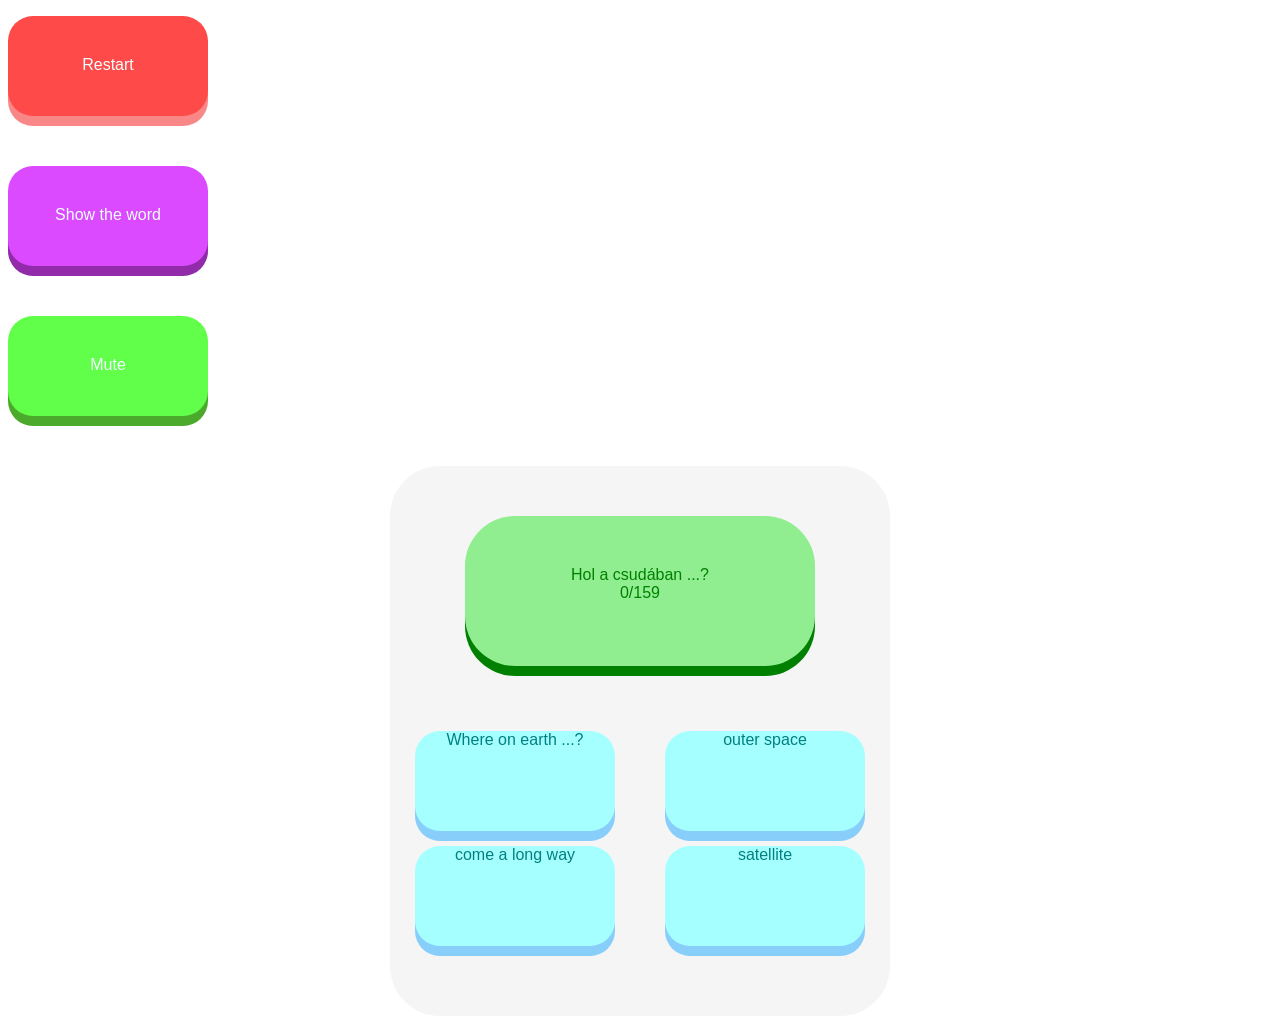
<file: index.html>
<!DOCTYPE html>
<html lang="en">
<head>
    <meta charset="UTF-8">
    <meta name="viewport" content="width=device-width, initial-scale=1.0">
    <title>EWEG</title>

    <link rel="stylesheet" href="style.css">
</head>
<body>
    <!-- <p><span id="i1"></span><br><span id="i2"></span><br><span id="i3"></span><br></p> -->
    <div>
        <div id="rb">
            <p>Restart</p>
        </div>
    </div>

    <div>
        <div id="wb">
            <p>Show the word</p>
        </div>
    </div>

    <div>
        <div id="mb">
            <p>Mute</p>
        </div>
    </div>

    <div id="game">
        <div id="sign">
            <span>PlaceHolder-For-Next-Word</span>
        </div>

        <div id="box">
            <div class="buttons" id="b1">
                <p>Text</p>
            </div>
            <div class="buttons" id="b2">
                <p>Text</p>
            </div>
            <div class="buttons" id="b3">
                <p>Text</p>
            </div>
            <div class="buttons" id="b4">
                <p>Text</p>
            </div>
        </div>
    </div>

    <script src="script.js"></script>
</body>
</html>
</file>
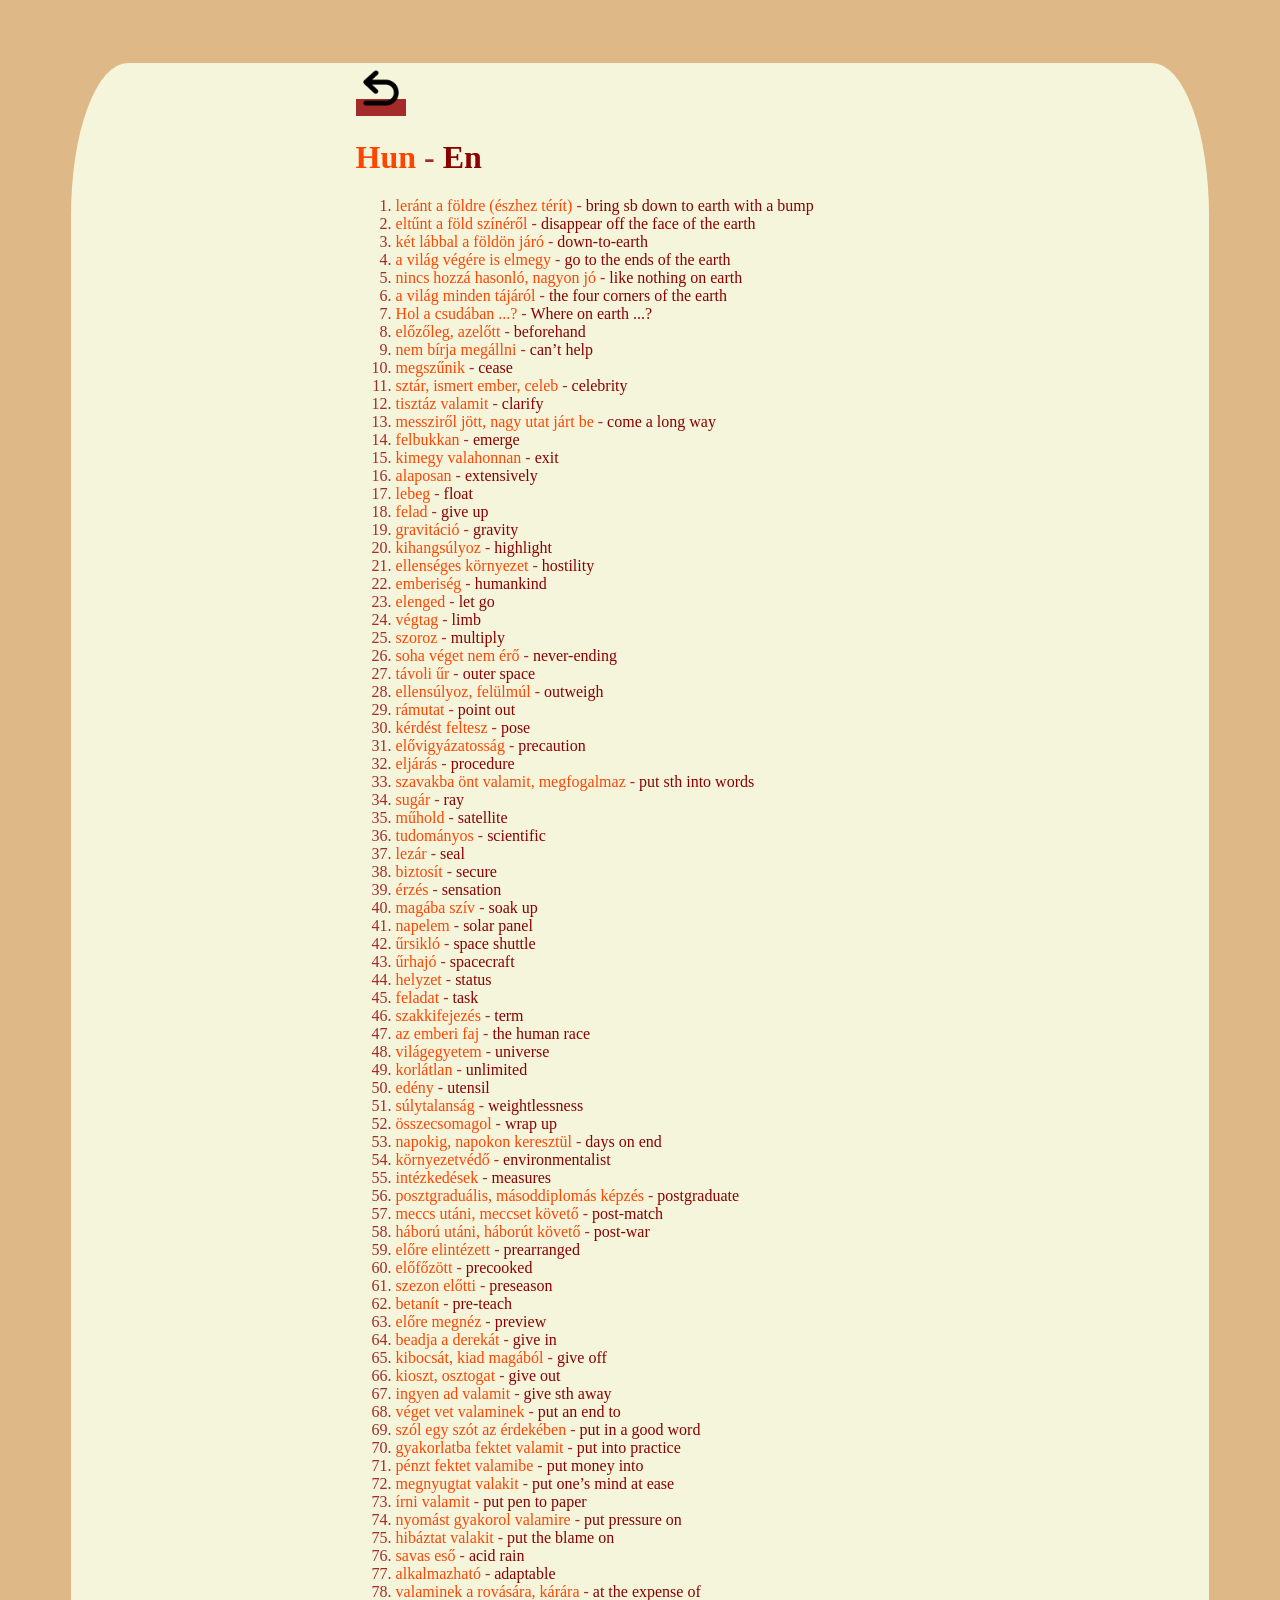
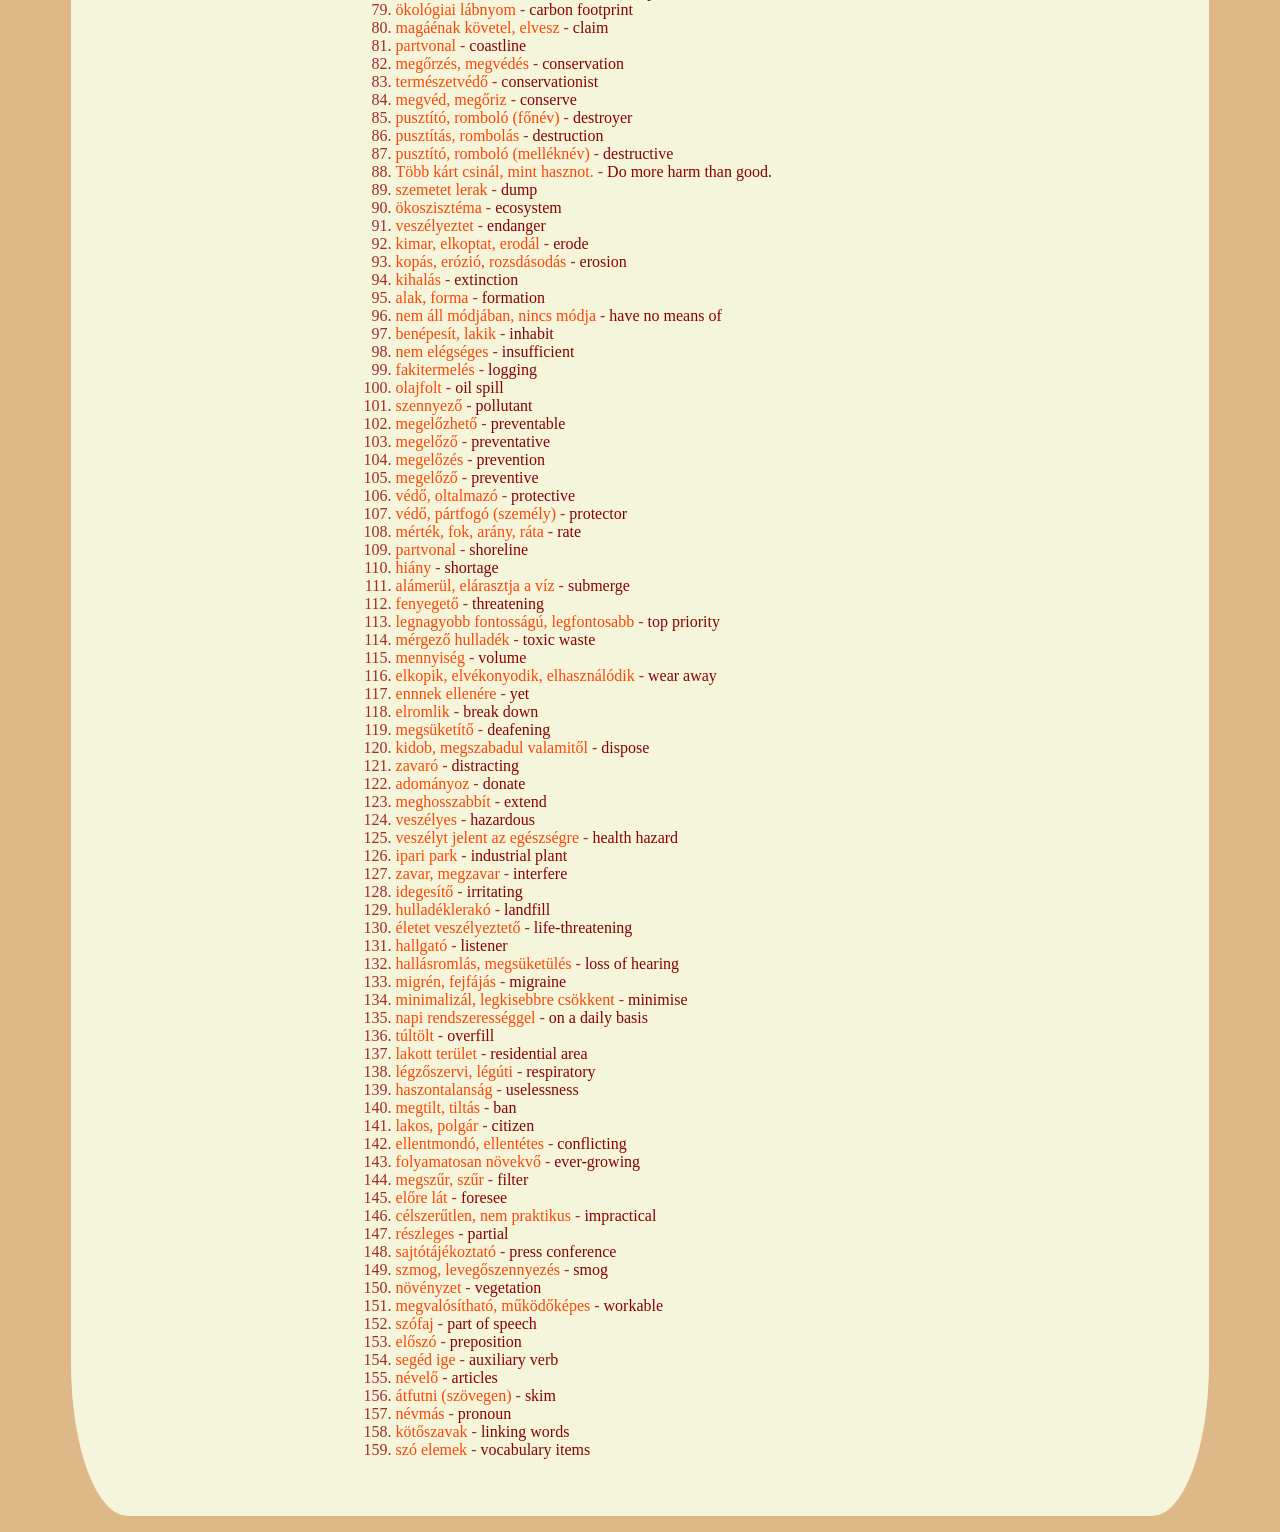
<file: show_words.html>
<!DOCTYPE html>
<html lang="en">
<head>
    <meta charset="UTF-8">
    <meta name="viewport" content="width=device-width, initial-scale=1.0">
    <title>Words</title>

    <style>
        body {background-color: burlywood;}
        img {width: 50px; height: 50px;}
        div {
            background-color: beige;
            margin-left: 5%;margin-right: 5%;margin-top: 5%;
            border-radius: 5%;
        }
        a {
            background-color: brown;
            min-width: 50px;min-height: 50px;
            color: aliceblue;
            margin-top: 50px;
        }
        h1 {margin-left: 25%;margin-right: 25%;}
        ol , a {margin-left: 25%;}
        ol {padding-bottom: 5%;}
        li , h1 {color: brown;}
        .hun {color: orangered;} .en {color: darkred;}
    </style>
</head>
<body>

    <div>
        <a href="index.html"><img src="back-arrow.png" alt="back arrow"></a>
        <h1><span class="hun">Hun</span> - <span class="en">En</span></h1>
        <ol id="listofwords">
        </ol>
    </div>

    <script src="show_words_script.js"></script>
</body>
</html>
</file>
<file: style.css>
:root {

    --b1 : 10px;
    --b2 : 10px;
    --b3 : 10px;
    --b4 : 10px;
    --rb : 10px;
    --wb : 10px;
    --mb : 10px;

    --bt1 : 0px;
    --bt2 : 0px;
    --bt3 : 0px;
    --bt4 : 0px;
    --rbt : 0px;
    --wbt : 0px;
    --mbt : 0px;

    /* Mute button colors */
    --mb-main-on-color : rgb(98, 255, 74);
    --mb-outline-on-color : rgb(75, 170, 43);
    
    --mb-main-off-color : rgb(255, 98, 74);
    --mb-outline-off-color : rgb(170, 75, 43);

    --mb-state : on; /*Don't touch it!*/

    --mb-main-color : rgb(98, 255, 74);
    --mb-outline-color : rgb(75, 170, 43);

}

#game {
    /*Style*/
    height: 500px;
    width: 500px;
    
    margin-top: 50px;

    border-radius: 50px;

    text-align: center;

    padding-top: 50px;
    /**/

    /*Center*/
    justify-content: center;
    margin-left: auto;
    margin-right: auto;
    /**/

    /*Test*/
    background-color: whitesmoke;
}

#sign {

    width: 350px;
    height: 100px;
    border-radius: 50px;

    margin: auto;

    padding-top: 50px;
    background-color: lightgreen;

    box-shadow: green 0px 10px;

    font-family: 'Segoe UI', Tahoma, Geneva, Verdana, sans-serif;
    color: green;
}

#box {
    
    margin-top: 50px;

    margin-left: auto;
    margin-right: auto;

    display: grid;
    grid-template-columns: auto auto;
}

.buttons {

    font-family: 'Segoe UI', Tahoma, Geneva, Verdana, sans-serif;
    color: teal;

    background-color: rgb(166, 255, 255);

    width: 200px;
    height: 100px;

    border-radius: 25px;

    margin-top: 15px;
    margin-left: auto;
    margin-right: auto;

    /* padding-top: 15%; */

    transition: 0.2s;

}

.buttons p {
    padding: 20%;
}

#b1 {
    box-shadow: lightskyblue 0px var(--b1);
    translate: 0px var(--bt1);
}
#b2 {
    box-shadow: lightskyblue 0px var(--b2);
    translate: 0px var(--bt2);
}
#b3 {
    box-shadow: lightskyblue 0px var(--b3);
    translate: 0px var(--bt3);
}
#b4 {
    box-shadow: lightskyblue 0px var(--b4);
    translate: 0px var(--bt4);
}
#rb {
    /*from buttons*/
    font-family: 'Segoe UI', Tahoma, Geneva, Verdana, sans-serif;
    color: teal;

    background-color: rgb(166, 255, 255);

    width: 200px;
    height: 100px;

    border-radius: 25px;

    transition: 0.2s;
    /**/

    text-align: center;

    color: azure;
    background-color: rgb(255, 74, 74);
    box-shadow: rgb(250, 135, 135) 0px var(--rb);
    translate: 0px var(--rbt);
}

#rb p {
    padding: 20%;
}

#wb {
    /*from buttons*/
    font-family: 'Segoe UI', Tahoma, Geneva, Verdana, sans-serif;
    color: teal;

    background-color: rgb(166, 255, 255);

    width: 200px;
    height: 100px;

    border-radius: 25px;

    transition: 0.2s;
    /**/

    margin-top: 50px;

    text-align: center;

    color: azure;
    background-color: rgb(219, 74, 255);
    box-shadow: rgb(145, 43, 170) 0px var(--wb);
    translate: 0px var(--wbt);
}

#wb p {
    padding: 20%;
}

#mb {
    /*from buttons*/
    font-family: 'Segoe UI', Tahoma, Geneva, Verdana, sans-serif;
    color: teal;

    background-color: rgb(166, 255, 255);

    width: 200px;
    height: 100px;

    border-radius: 25px;

    transition: 0.2s;
    /**/

    margin-top: 50px;

    text-align: center;

    color: azure;
    background-color: var(--mb-main-color);
    box-shadow: var(--mb-outline-color) 0px var(--mb);
    translate: 0px var(--mbt);
}

#mb p {
    padding: 20%;
}
</file>
